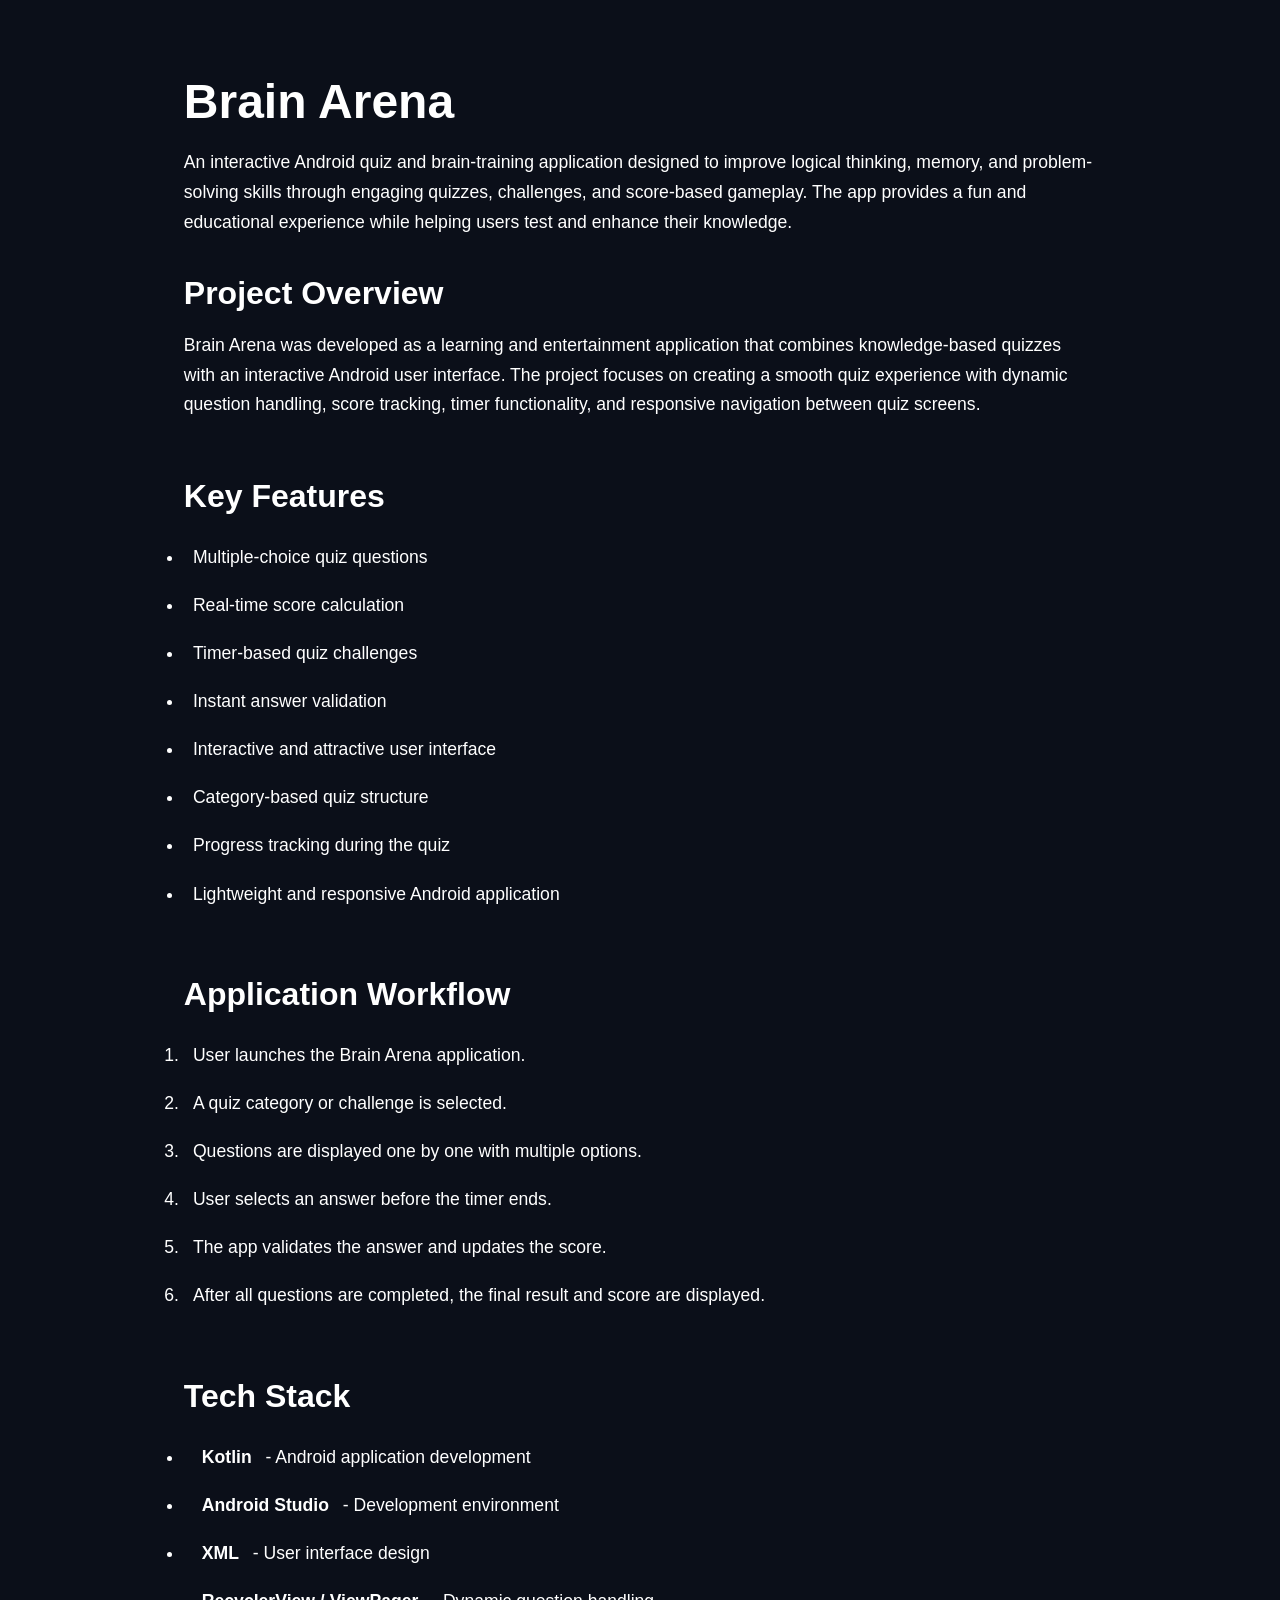
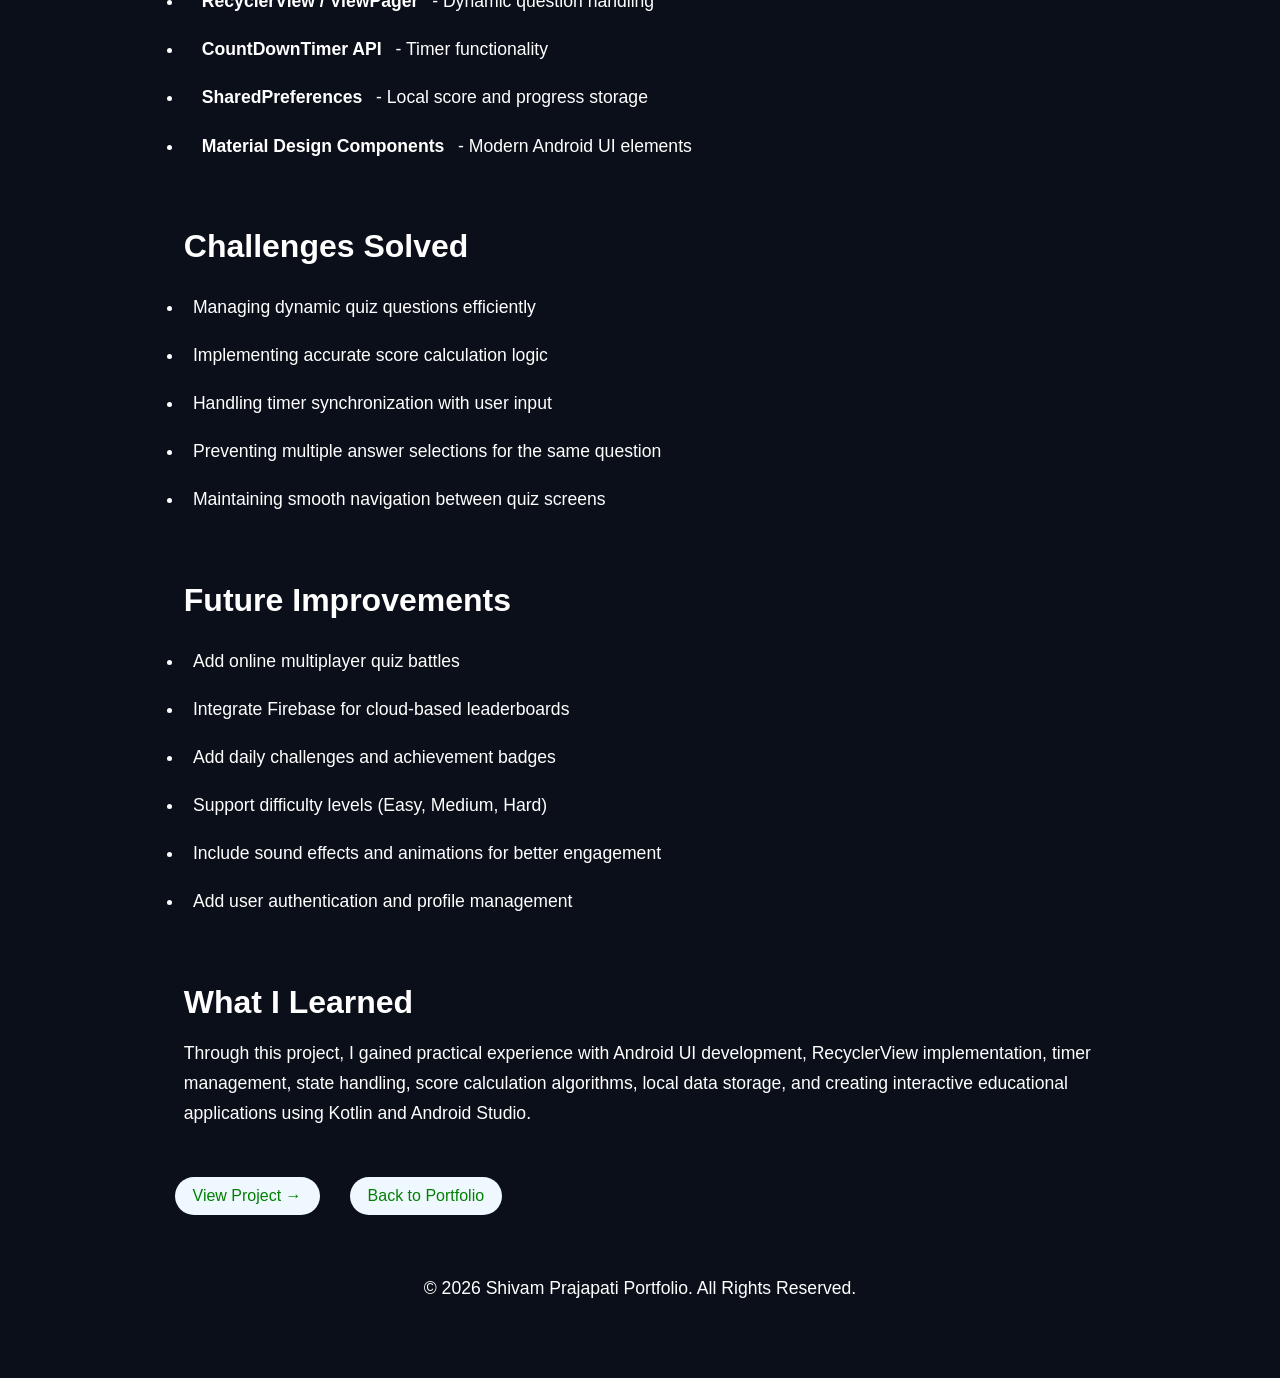
<file: Projects/brain_arena.html>
<!DOCTYPE html>
<html lang="en">
<head>
    <meta charset="UTF-8">
    <meta name="viewport" content="width=device-width, initial-scale=1.0">
    <link rel="stylesheet" href="style.css">
    <title>Brain Arena</title>
</head>
<body>
    <div class="container">

    <!-- HERO -->
    <div class="Intro">
        <h1>Brain Arena</h1>

        <p>
            An interactive Android quiz and brain-training application designed
            to improve logical thinking, memory, and problem-solving skills
            through engaging quizzes, challenges, and score-based gameplay.
            The app provides a fun and educational experience while helping
            users test and enhance their knowledge.
        </p>
    </div>

    <!-- OVERVIEW -->
    <div class="section">
        <h2>Project Overview</h2>

        <p>
            Brain Arena was developed as a learning and entertainment application
            that combines knowledge-based quizzes with an interactive Android
            user interface. The project focuses on creating a smooth quiz
            experience with dynamic question handling, score tracking, timer
            functionality, and responsive navigation between quiz screens.
        </p>
    </div>

    <!-- FEATURES -->
    <div class="section">
        <h2>Key Features</h2>

        <ul>
            <li>Multiple-choice quiz questions</li>
            <li>Real-time score calculation</li>
            <li>Timer-based quiz challenges</li>
            <li>Instant answer validation</li>
            <li>Interactive and attractive user interface</li>
            <li>Category-based quiz structure</li>
            <li>Progress tracking during the quiz</li>
            <li>Lightweight and responsive Android application</li>
        </ul>
    </div>

    <!-- WORKFLOW -->
    <div class="section">
        <h2>Application Workflow</h2>

        <ol>
            <li>User launches the Brain Arena application.</li>
            <li>A quiz category or challenge is selected.</li>
            <li>Questions are displayed one by one with multiple options.</li>
            <li>User selects an answer before the timer ends.</li>
            <li>The app validates the answer and updates the score.</li>
            <li>After all questions are completed, the final result and score are displayed.</li>
        </ol>
    </div>

    <!-- TECH STACK -->
    <div class="section">
        <h2>Tech Stack</h2>

        <ul>
            <li><strong>Kotlin</strong> - Android application development</li>
            <li><strong>Android Studio</strong> - Development environment</li>
            <li><strong>XML</strong> - User interface design</li>
            <li><strong>RecyclerView / ViewPager</strong> - Dynamic question handling</li>
            <li><strong>CountDownTimer API</strong> - Timer functionality</li>
            <li><strong>SharedPreferences</strong> - Local score and progress storage</li>
            <li><strong>Material Design Components</strong> - Modern Android UI elements</li>
        </ul>
    </div>

    <!-- CHALLENGES -->
    <div class="section">
        <h2>Challenges Solved</h2>

        <ul>
            <li>Managing dynamic quiz questions efficiently</li>
            <li>Implementing accurate score calculation logic</li>
            <li>Handling timer synchronization with user input</li>
            <li>Preventing multiple answer selections for the same question</li>
            <li>Maintaining smooth navigation between quiz screens</li>
        </ul>
    </div>

    <!-- FUTURE -->
    <div class="section">
        <h2>Future Improvements</h2>

        <ul>
            <li>Add online multiplayer quiz battles</li>
            <li>Integrate Firebase for cloud-based leaderboards</li>
            <li>Add daily challenges and achievement badges</li>
            <li>Support difficulty levels (Easy, Medium, Hard)</li>
            <li>Include sound effects and animations for better engagement</li>
            <li>Add user authentication and profile management</li>
        </ul>
    </div>

    <!-- LEARNING -->
    <div class="section">
        <h2>What I Learned</h2>

        <p>
            Through this project, I gained practical experience with Android UI
            development, RecyclerView implementation, timer management, state
            handling, score calculation algorithms, local data storage, and
            creating interactive educational applications using Kotlin and
            Android Studio.
        </p>
    </div>

    <!-- BUTTONS -->
    <div class="buttons">
        <a href="https://github.com/ShivamPrajapati-7/Brain-Arena" target="_blank">View Project →</a>
        <a href="index.html" class="btn btn-secondary">Back to Portfolio</a>
    </div>

    <div class="footer">
        <p>© 2026 Shivam Prajapati Portfolio. All Rights Reserved.</p>
    </div>

</div>
</body>
</html>
</file>
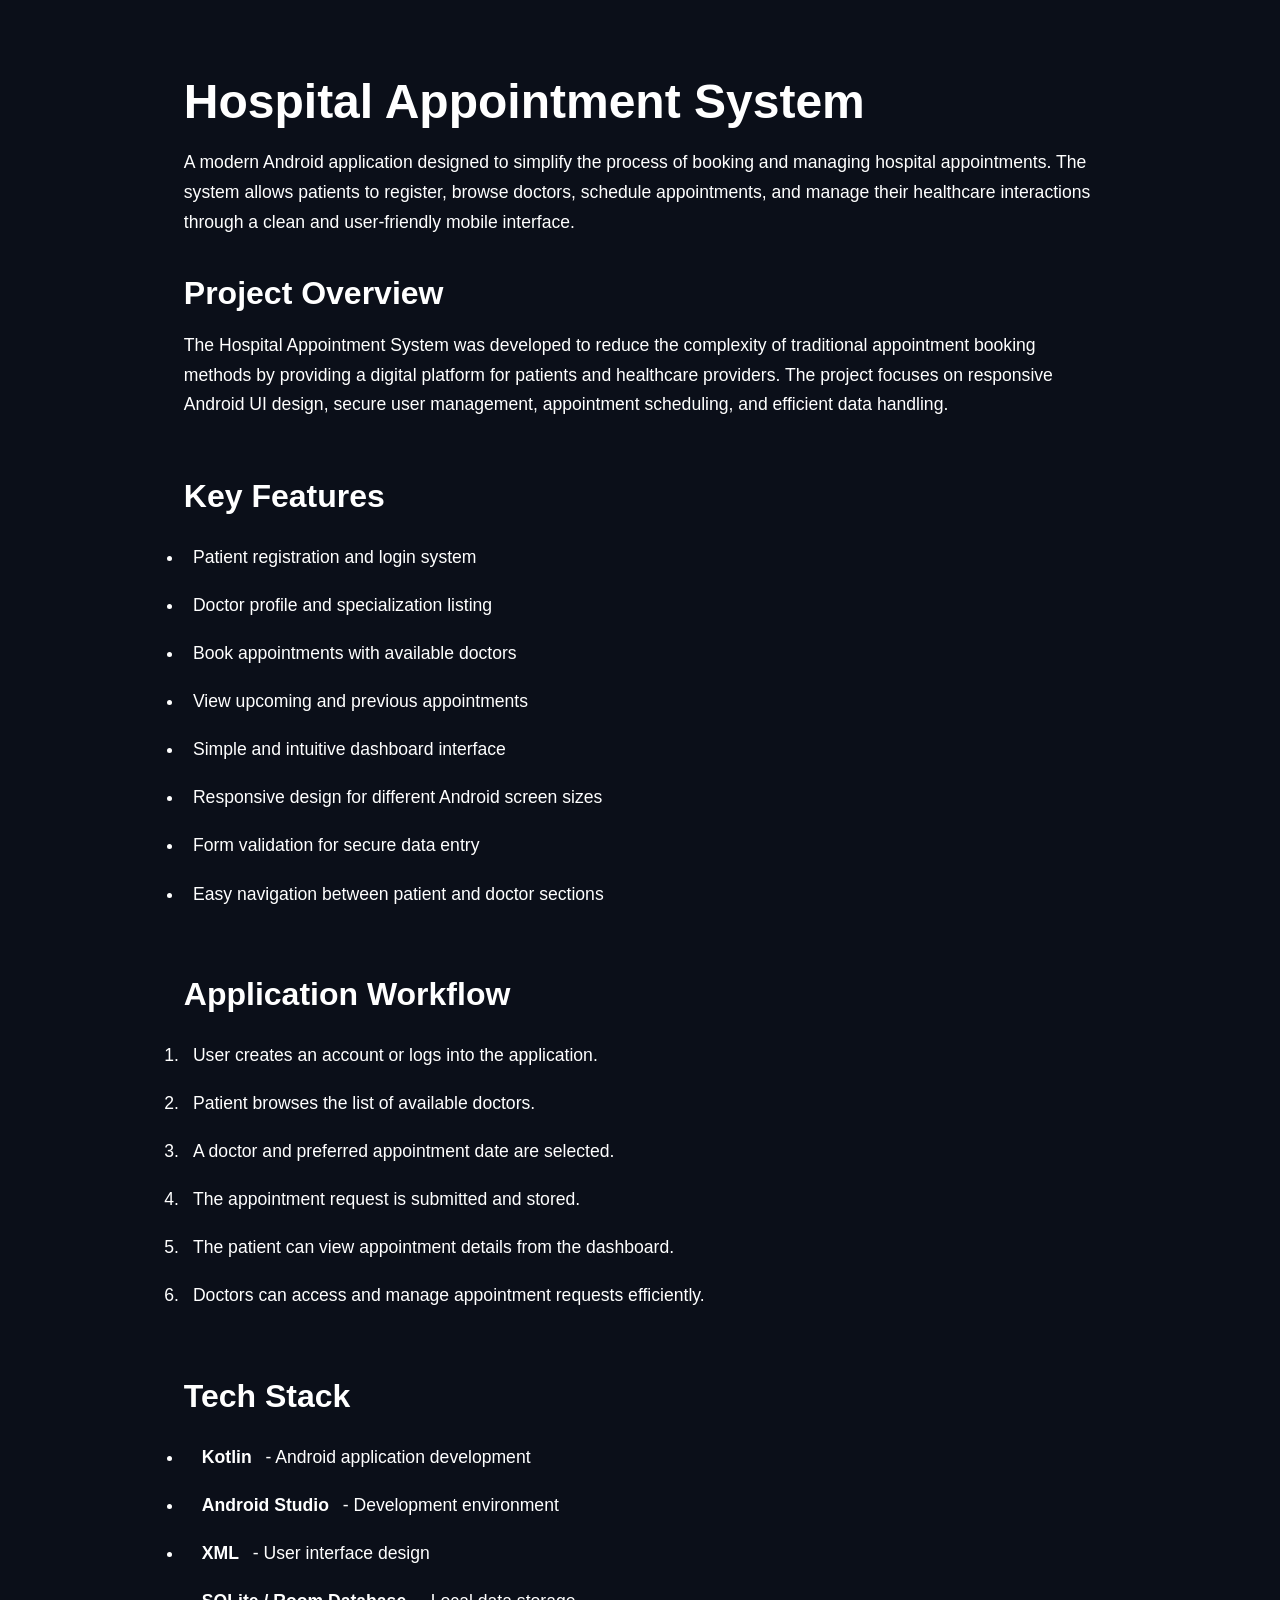
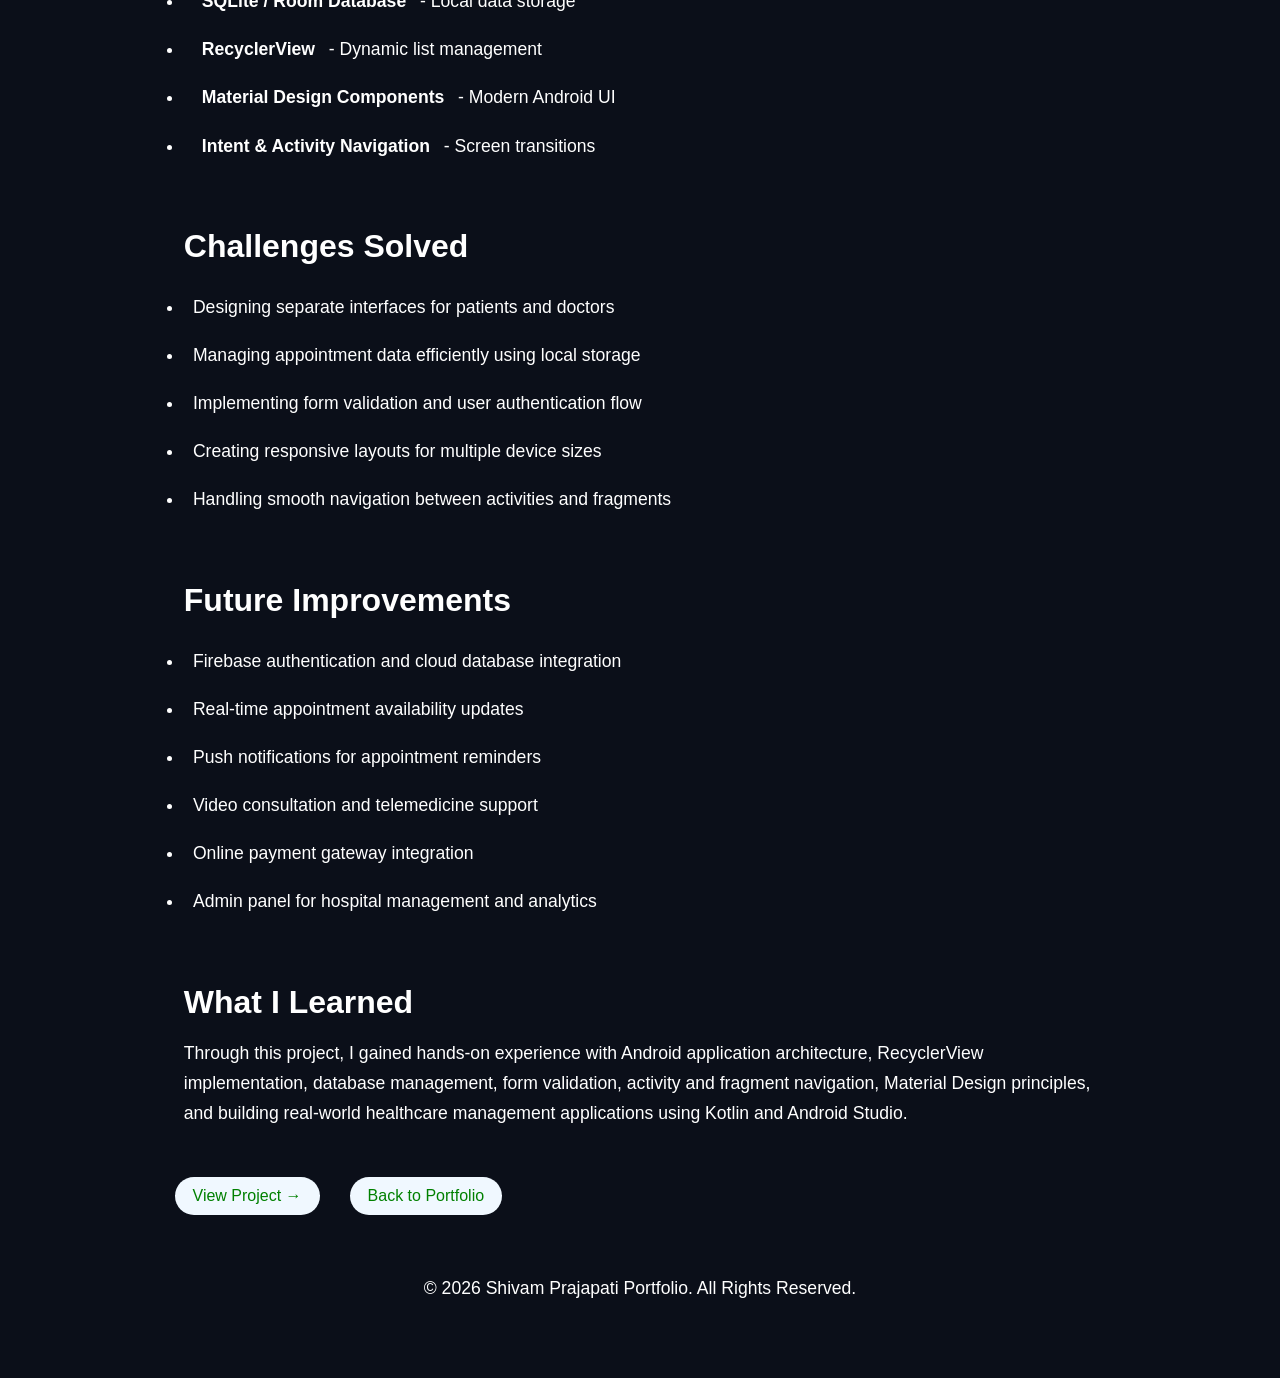
<file: Projects/hospital_appointment_system.html>
<!DOCTYPE html>
<html lang="en">
<head>
    <meta charset="UTF-8">
    <meta name="viewport" content="width=device-width, initial-scale=1.0">
    <link rel="stylesheet" href="style.css">
    <title>Hospital Appointment System</title>
</head>
<body>
    <div class="container">

    <!-- HERO -->
    <div class="Intro">
        <h1>Hospital Appointment System</h1>

        <p>
            A modern Android application designed to simplify the process of
            booking and managing hospital appointments. The system allows
            patients to register, browse doctors, schedule appointments, and
            manage their healthcare interactions through a clean and user-friendly
            mobile interface.
        </p>
    </div>

    <!-- OVERVIEW -->
    <div class="section">
        <h2>Project Overview</h2>

        <p>
            The Hospital Appointment System was developed to reduce the
            complexity of traditional appointment booking methods by providing a
            digital platform for patients and healthcare providers. The project
            focuses on responsive Android UI design, secure user management,
            appointment scheduling, and efficient data handling.
        </p>
    </div>

    <!-- FEATURES -->
    <div class="section">
        <h2>Key Features</h2>

        <ul>
            <li>Patient registration and login system</li>
            <li>Doctor profile and specialization listing</li>
            <li>Book appointments with available doctors</li>
            <li>View upcoming and previous appointments</li>
            <li>Simple and intuitive dashboard interface</li>
            <li>Responsive design for different Android screen sizes</li>
            <li>Form validation for secure data entry</li>
            <li>Easy navigation between patient and doctor sections</li>
        </ul>
    </div>

    <!-- WORKFLOW -->
    <div class="section">
        <h2>Application Workflow</h2>

        <ol>
            <li>User creates an account or logs into the application.</li>
            <li>Patient browses the list of available doctors.</li>
            <li>A doctor and preferred appointment date are selected.</li>
            <li>The appointment request is submitted and stored.</li>
            <li>The patient can view appointment details from the dashboard.</li>
            <li>Doctors can access and manage appointment requests efficiently.</li>
        </ol>
    </div>

    <!-- TECH STACK -->
    <div class="section">
        <h2>Tech Stack</h2>

        <ul>
            <li><strong>Kotlin</strong> - Android application development</li>
            <li><strong>Android Studio</strong> - Development environment</li>
            <li><strong>XML</strong> - User interface design</li>
            <li><strong>SQLite / Room Database</strong> - Local data storage</li>
            <li><strong>RecyclerView</strong> - Dynamic list management</li>
            <li><strong>Material Design Components</strong> - Modern Android UI</li>
            <li><strong>Intent & Activity Navigation</strong> - Screen transitions</li>
        </ul>
    </div>

    <!-- CHALLENGES -->
    <div class="section">
        <h2>Challenges Solved</h2>

        <ul>
            <li>Designing separate interfaces for patients and doctors</li>
            <li>Managing appointment data efficiently using local storage</li>
            <li>Implementing form validation and user authentication flow</li>
            <li>Creating responsive layouts for multiple device sizes</li>
            <li>Handling smooth navigation between activities and fragments</li>
        </ul>
    </div>

    <!-- FUTURE -->
    <div class="section">
        <h2>Future Improvements</h2>

        <ul>
            <li>Firebase authentication and cloud database integration</li>
            <li>Real-time appointment availability updates</li>
            <li>Push notifications for appointment reminders</li>
            <li>Video consultation and telemedicine support</li>
            <li>Online payment gateway integration</li>
            <li>Admin panel for hospital management and analytics</li>
        </ul>
    </div>

    <!-- LEARNING -->
    <div class="section">
        <h2>What I Learned</h2>

        <p>
            Through this project, I gained hands-on experience with Android
            application architecture, RecyclerView implementation, database
            management, form validation, activity and fragment navigation,
            Material Design principles, and building real-world healthcare
            management applications using Kotlin and Android Studio.
        </p>
    </div>

    <!-- BUTTONS -->
    <div class="buttons">
        <a href="https://github.com/ShivamPrajapati-7/Hospital-Appointment-System" target="_blank">View Project →</a>
        <a href="..\index.html" class="btn btn-secondary">Back to Portfolio</a>
    </div>

    <div class="footer">
        <p>© 2026 Shivam Prajapati Portfolio. All Rights Reserved.</p>
    </div>

</div>
</body>
</html>
</file>
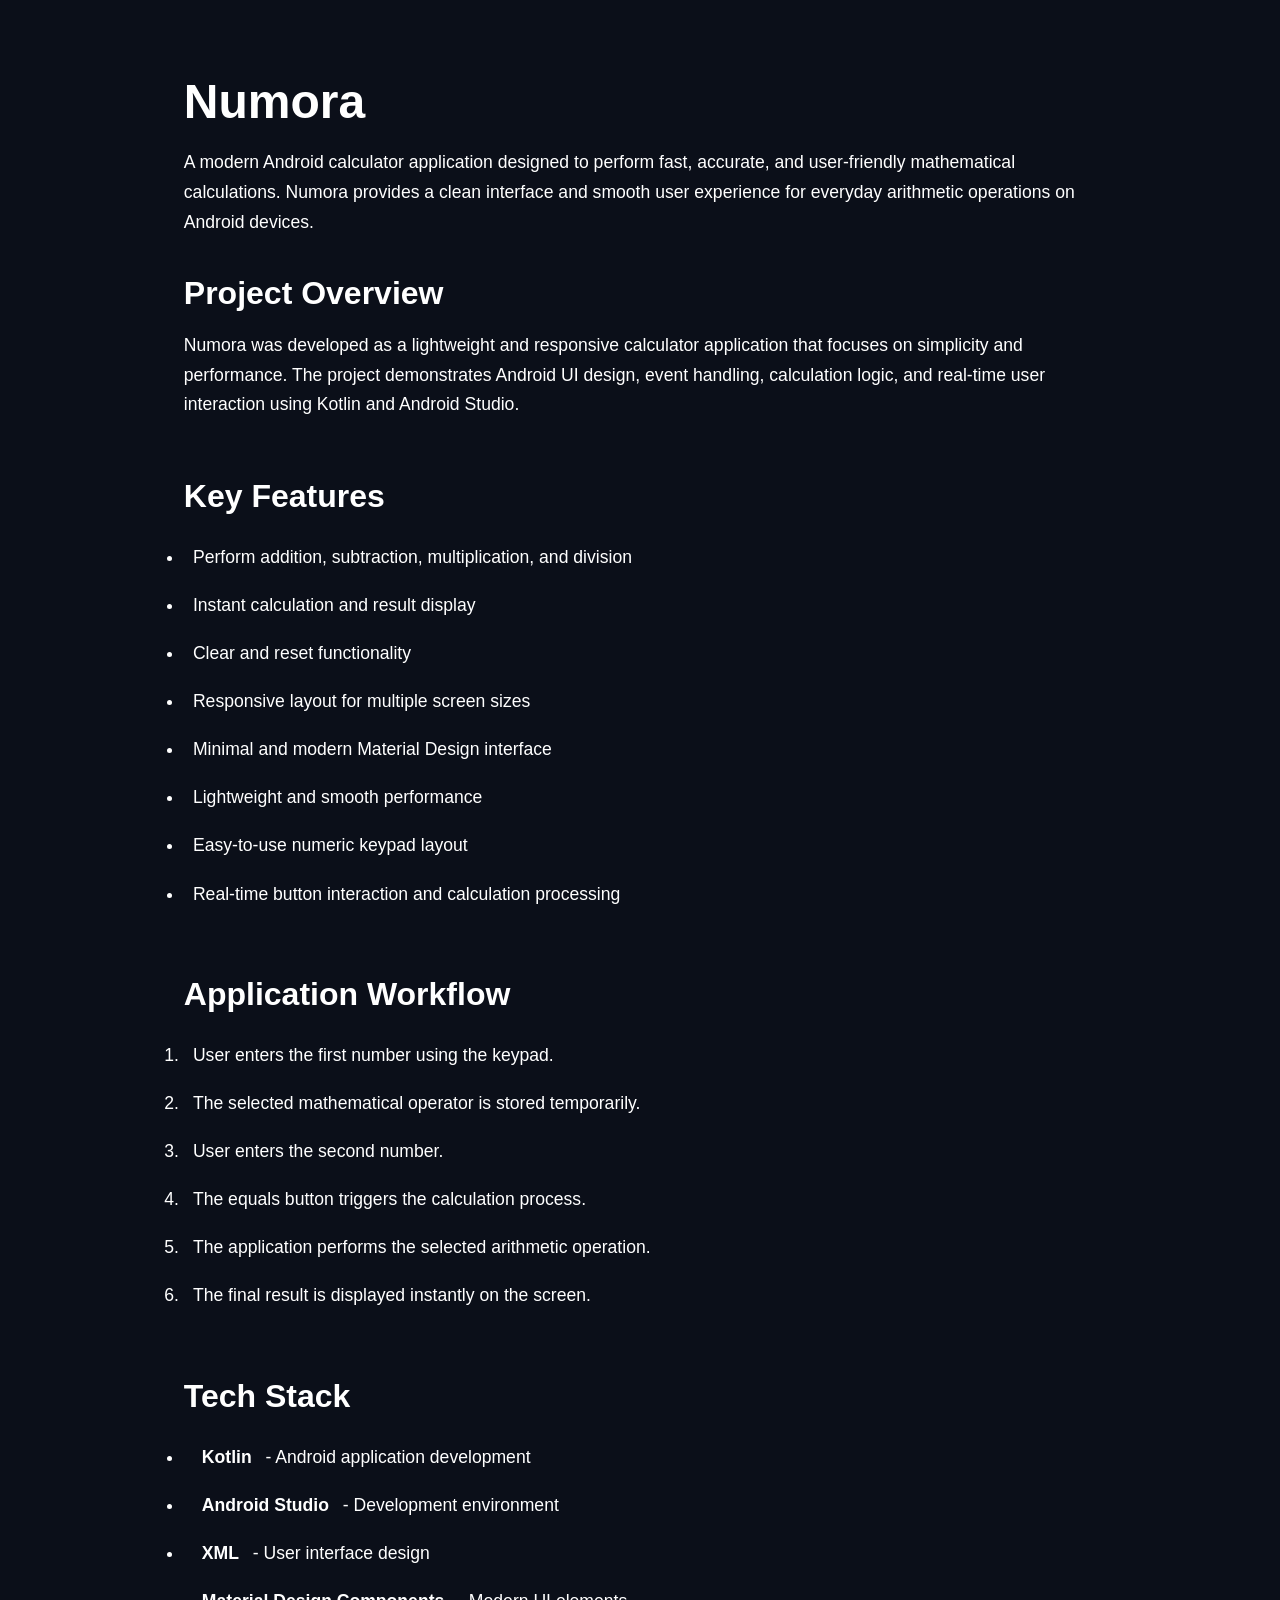
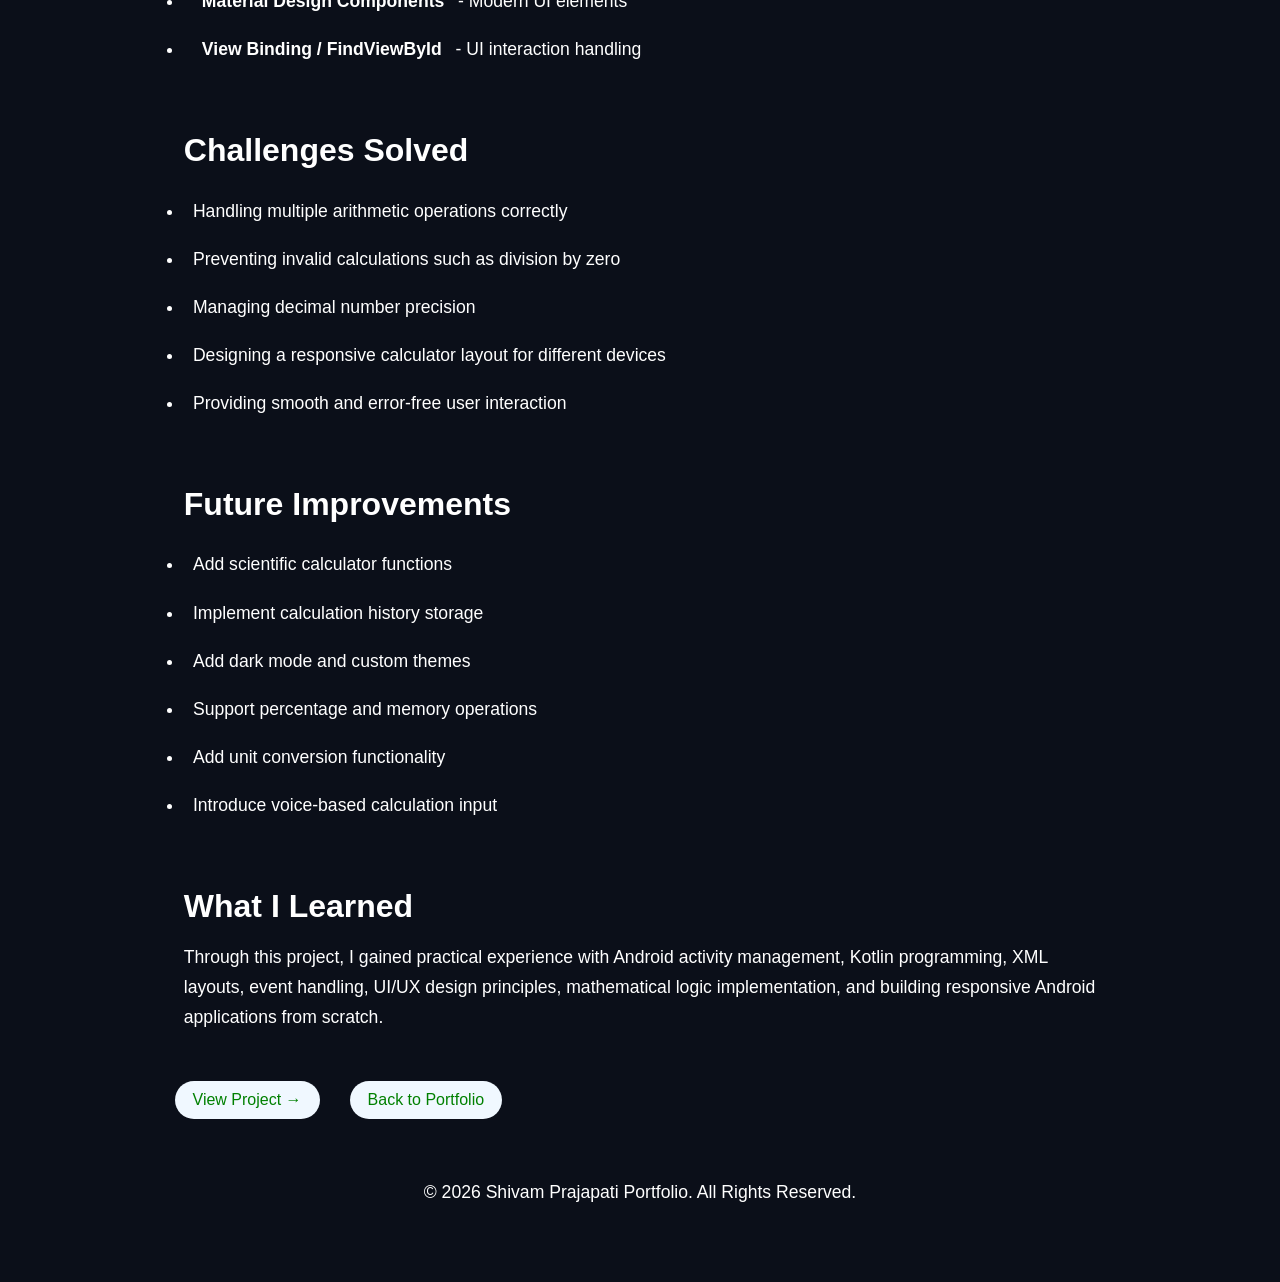
<file: Projects/Numor.html>
<!DOCTYPE html>
<html lang="en">
<head>
    <meta charset="UTF-8">
    <meta name="viewport" content="width=device-width, initial-scale=1.0">
    <link rel="stylesheet" href="style.css">
    <title>Numora</title>
</head>
<body>
    <div class="container">

    
    <div class="Intro">
        <h1>Numora</h1>

        <p>
            A modern Android calculator application designed to perform fast,
            accurate, and user-friendly mathematical calculations. Numora
            provides a clean interface and smooth user experience for everyday
            arithmetic operations on Android devices.
        </p>
    </div>

    
    <div class="section">
        <h2>Project Overview</h2>

        <p>
            Numora was developed as a lightweight and responsive calculator
            application that focuses on simplicity and performance. The project
            demonstrates Android UI design, event handling, calculation logic,
            and real-time user interaction using Kotlin and Android Studio.
        </p>
    </div>

    <!-- FEATURES -->
    <div class="section">
        <h2>Key Features</h2>

        <ul>
            <li>Perform addition, subtraction, multiplication, and division</li>
            <li>Instant calculation and result display</li>
            <li>Clear and reset functionality</li>
            <li>Responsive layout for multiple screen sizes</li>
            <li>Minimal and modern Material Design interface</li>
            <li>Lightweight and smooth performance</li>
            <li>Easy-to-use numeric keypad layout</li>
            <li>Real-time button interaction and calculation processing</li>
        </ul>
    </div>

    <!-- WORKFLOW -->
    <div class="section">
        <h2>Application Workflow</h2>

        <ol>
            <li>User enters the first number using the keypad.</li>
            <li>The selected mathematical operator is stored temporarily.</li>
            <li>User enters the second number.</li>
            <li>The equals button triggers the calculation process.</li>
            <li>The application performs the selected arithmetic operation.</li>
            <li>The final result is displayed instantly on the screen.</li>
        </ol>
    </div>

    <!-- TECH STACK -->
    <div class="section">
        <h2>Tech Stack</h2>

        <ul>
            <li><strong>Kotlin</strong> - Android application development</li>
            <li><strong>Android Studio</strong> - Development environment</li>
            <li><strong>XML</strong> - User interface design</li>
            <li><strong>Material Design Components</strong> - Modern UI elements</li>
            <li><strong>View Binding / FindViewById</strong> - UI interaction handling</li>
        </ul>
    </div>

    <!-- CHALLENGES -->
    <div class="section">
        <h2>Challenges Solved</h2>

        <ul>
            <li>Handling multiple arithmetic operations correctly</li>
            <li>Preventing invalid calculations such as division by zero</li>
            <li>Managing decimal number precision</li>
            <li>Designing a responsive calculator layout for different devices</li>
            <li>Providing smooth and error-free user interaction</li>
        </ul>
    </div>

    <!-- FUTURE -->
    <div class="section">
        <h2>Future Improvements</h2>

        <ul>
            <li>Add scientific calculator functions</li>
            <li>Implement calculation history storage</li>
            <li>Add dark mode and custom themes</li>
            <li>Support percentage and memory operations</li>
            <li>Add unit conversion functionality</li>
            <li>Introduce voice-based calculation input</li>
        </ul>
    </div>

    <!-- LEARNING -->
    <div class="section">
        <h2>What I Learned</h2>

        <p>
            Through this project, I gained practical experience with Android
            activity management, Kotlin programming, XML layouts, event handling,
            UI/UX design principles, mathematical logic implementation, and
            building responsive Android applications from scratch.
        </p>
    </div>

    <!-- BUTTONS -->
    <div class="buttons">
        <a href="https://github.com/ShivamPrajapati-7/Numora" target="_blank">View Project →</a>
        <a href="index.html" class="btn btn-secondary">Back to Portfolio</a>
    </div>

    <div class="footer">
        <p>© 2026 Shivam Prajapati Portfolio. All Rights Reserved.</p>
    </div>

</div>
</body>
</html>
</file>
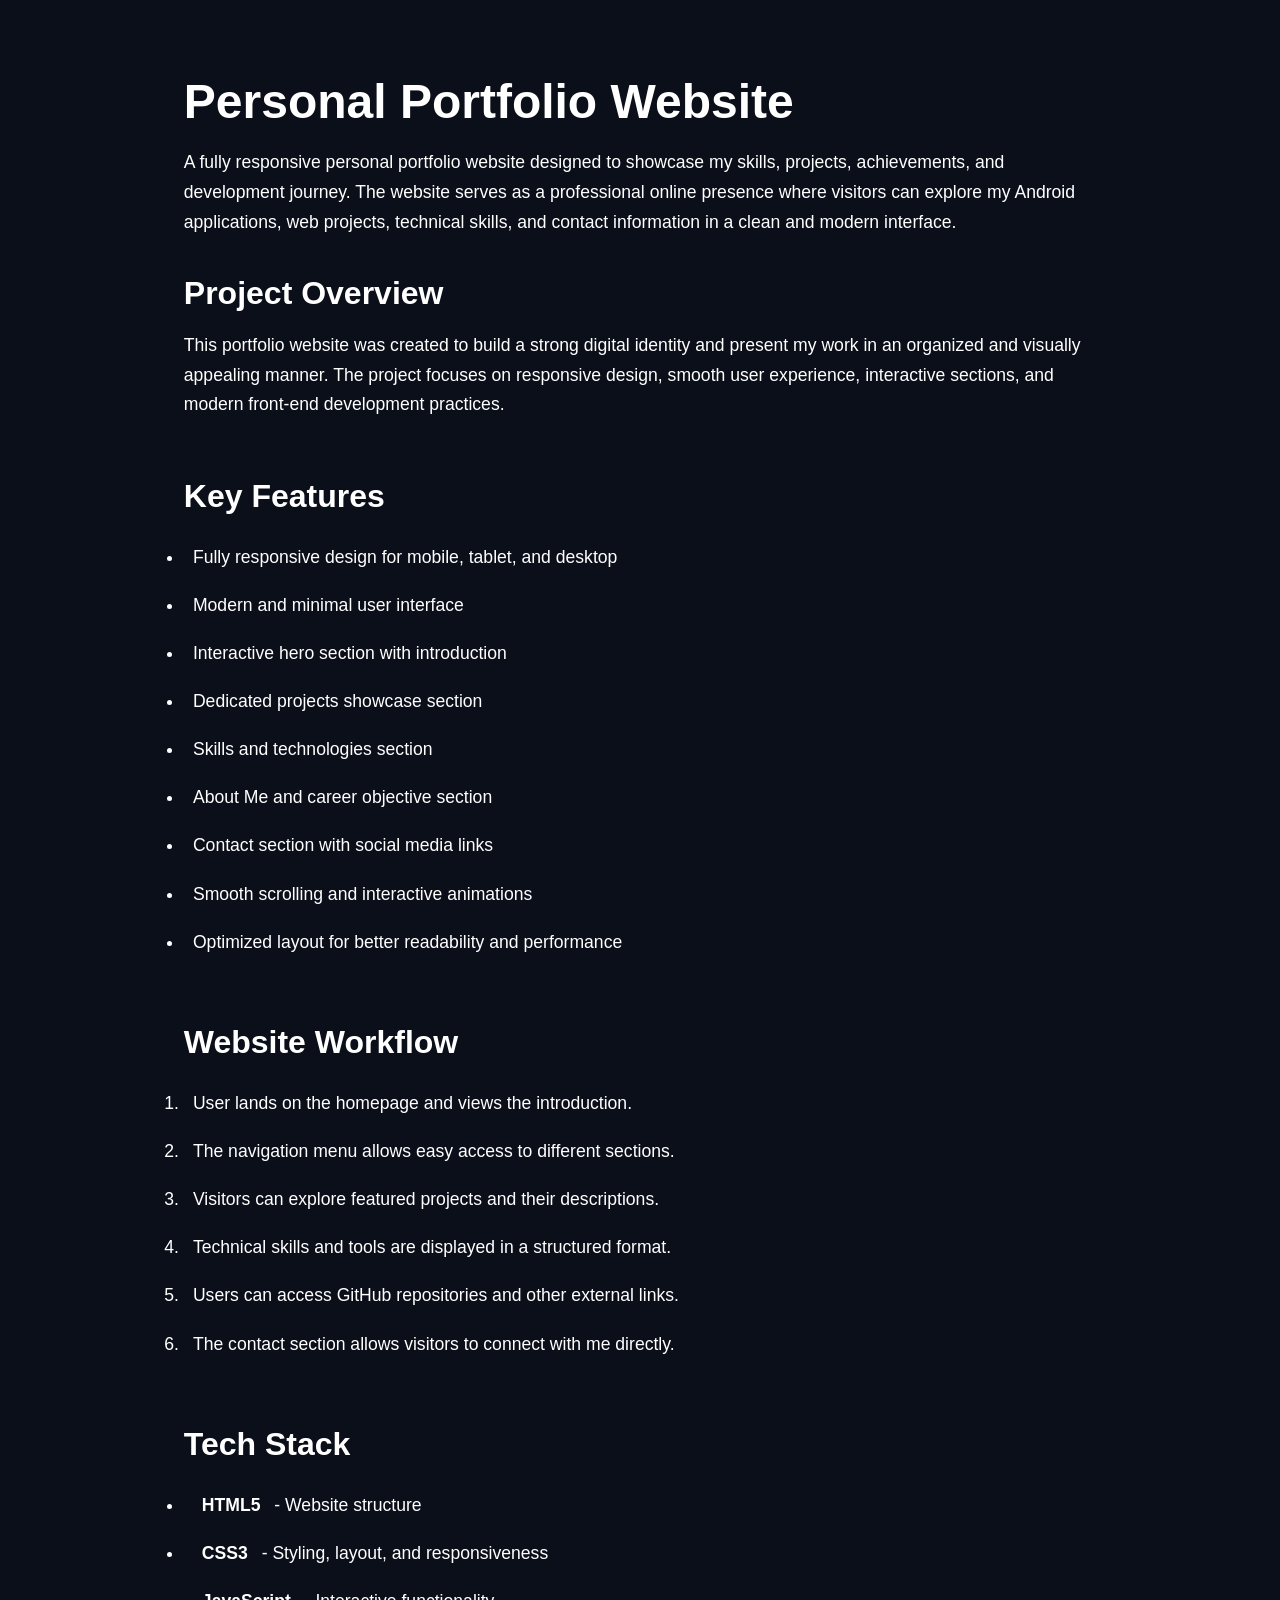
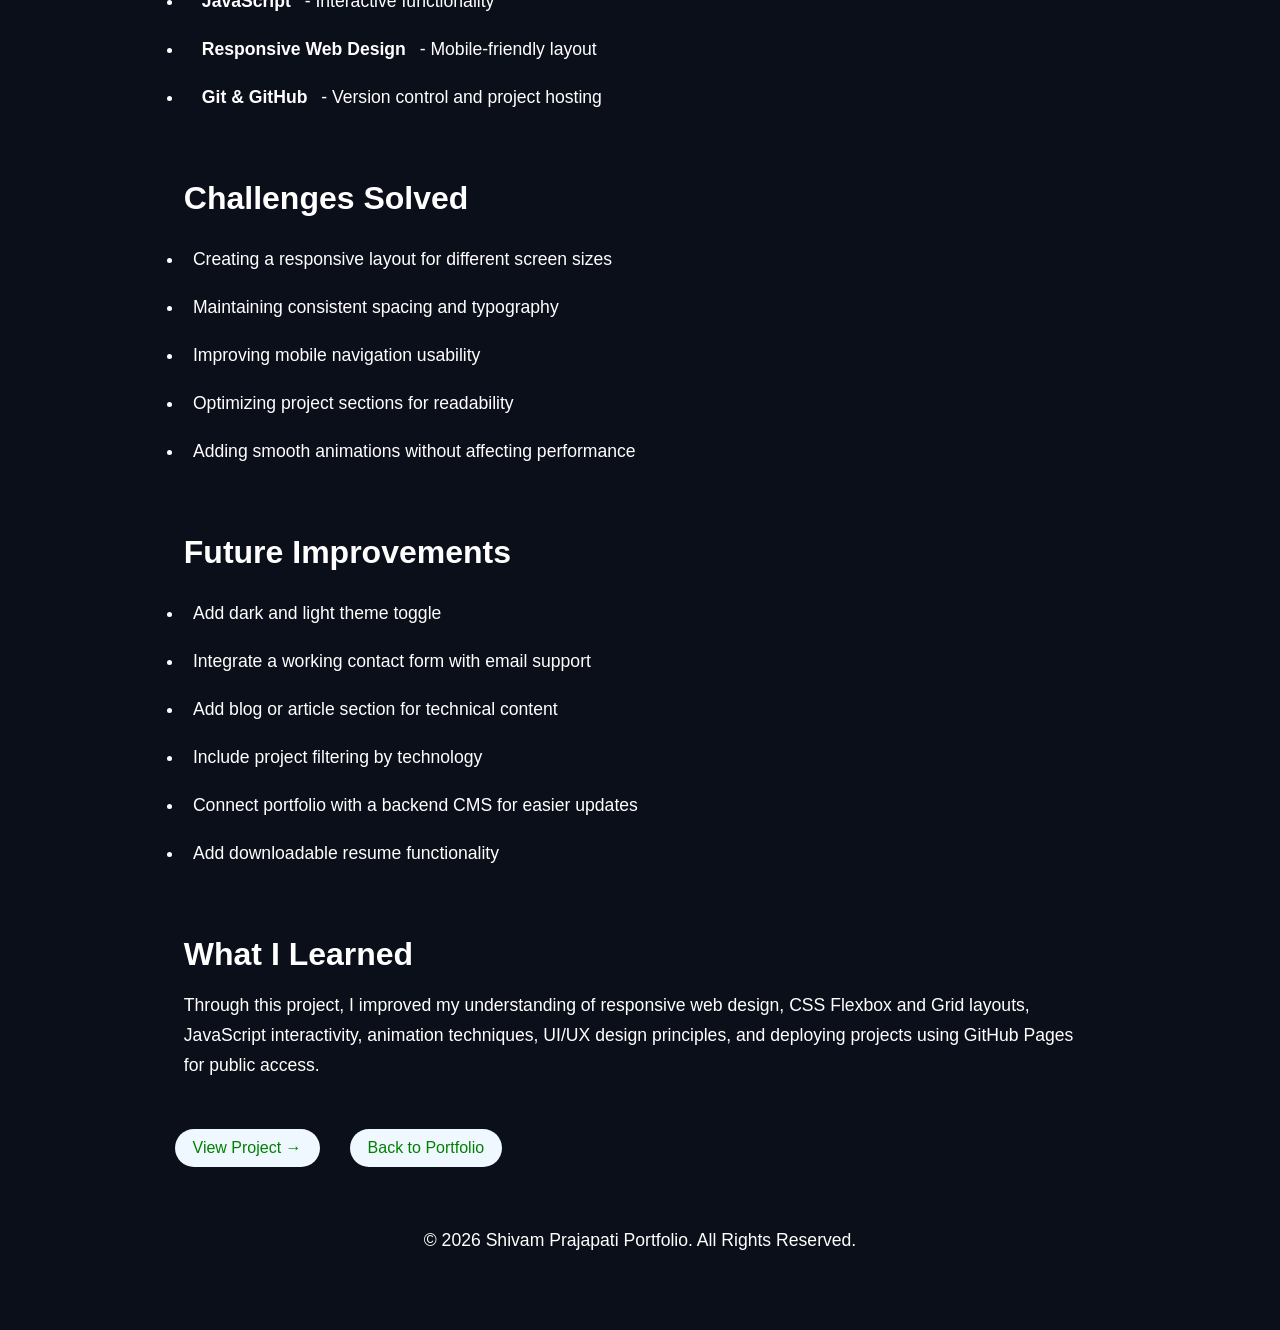
<file: Projects/personal_portfolio.html>
<!DOCTYPE html>
<html lang="en">
<head>
    <meta charset="UTF-8">
    <meta name="viewport" content="width=device-width, initial-scale=1.0">
    <link rel="stylesheet" href="style.css">
    <title>Personal portfolio website</title>
</head>
<body>
    <div class="container">

    <!-- HERO -->
    <div class="Intro">
        <h1>Personal Portfolio Website</h1>

        <p>
            A fully responsive personal portfolio website designed to showcase
            my skills, projects, achievements, and development journey. The
            website serves as a professional online presence where visitors can
            explore my Android applications, web projects, technical skills, and
            contact information in a clean and modern interface.
        </p>
    </div>

    <!-- OVERVIEW -->
    <div class="section">
        <h2>Project Overview</h2>

        <p>
            This portfolio website was created to build a strong digital identity
            and present my work in an organized and visually appealing manner.
            The project focuses on responsive design, smooth user experience,
            interactive sections, and modern front-end development practices.
        </p>
    </div>

    <!-- FEATURES -->
    <div class="section">
        <h2>Key Features</h2>

        <ul>
            <li>Fully responsive design for mobile, tablet, and desktop</li>
            <li>Modern and minimal user interface</li>
            <li>Interactive hero section with introduction</li>
            <li>Dedicated projects showcase section</li>
            <li>Skills and technologies section</li>
            <li>About Me and career objective section</li>
            <li>Contact section with social media links</li>
            <li>Smooth scrolling and interactive animations</li>
            <li>Optimized layout for better readability and performance</li>
        </ul>
    </div>

    <!-- WORKFLOW -->
    <div class="section">
        <h2>Website Workflow</h2>

        <ol>
            <li>User lands on the homepage and views the introduction.</li>
            <li>The navigation menu allows easy access to different sections.</li>
            <li>Visitors can explore featured projects and their descriptions.</li>
            <li>Technical skills and tools are displayed in a structured format.</li>
            <li>Users can access GitHub repositories and other external links.</li>
            <li>The contact section allows visitors to connect with me directly.</li>
        </ol>
    </div>

    <!-- TECH STACK -->
    <div class="section">
        <h2>Tech Stack</h2>

        <ul>
            <li><strong>HTML5</strong> - Website structure</li>
            <li><strong>CSS3</strong> - Styling, layout, and responsiveness</li>
            <li><strong>JavaScript</strong> - Interactive functionality</li>
            <li><strong>Responsive Web Design</strong> - Mobile-friendly layout</li>
            <li><strong>Git & GitHub</strong> - Version control and project hosting</li>
        </ul>
    </div>

    <!-- CHALLENGES -->
    <div class="section">
        <h2>Challenges Solved</h2>

        <ul>
            <li>Creating a responsive layout for different screen sizes</li>
            <li>Maintaining consistent spacing and typography</li>
            <li>Improving mobile navigation usability</li>
            <li>Optimizing project sections for readability</li>
            <li>Adding smooth animations without affecting performance</li>
        </ul>
    </div>

    <!-- FUTURE -->
    <div class="section">
        <h2>Future Improvements</h2>

        <ul>
            <li>Add dark and light theme toggle</li>
            <li>Integrate a working contact form with email support</li>
            <li>Add blog or article section for technical content</li>
            <li>Include project filtering by technology</li>
            <li>Connect portfolio with a backend CMS for easier updates</li>
            <li>Add downloadable resume functionality</li>
        </ul>
    </div>

    <!-- LEARNING -->
    <div class="section">
        <h2>What I Learned</h2>

        <p>
            Through this project, I improved my understanding of responsive web
            design, CSS Flexbox and Grid layouts, JavaScript interactivity,
            animation techniques, UI/UX design principles, and deploying projects
            using GitHub Pages for public access.
        </p>
    </div>

    <!-- BUTTONS -->
    <div class="buttons">
        <a href="https://github.com/ShivamPrajapati-7/portfolio-website-" target="_blank">View Project →</a>
        <a href="index.html" class="btn btn-secondary">Back to Portfolio</a>
    </div>

    <div class="footer">
        <p>© 2026 Shivam Prajapati Portfolio. All Rights Reserved.</p>
    </div>

</div>
</body>
</html>
</file>
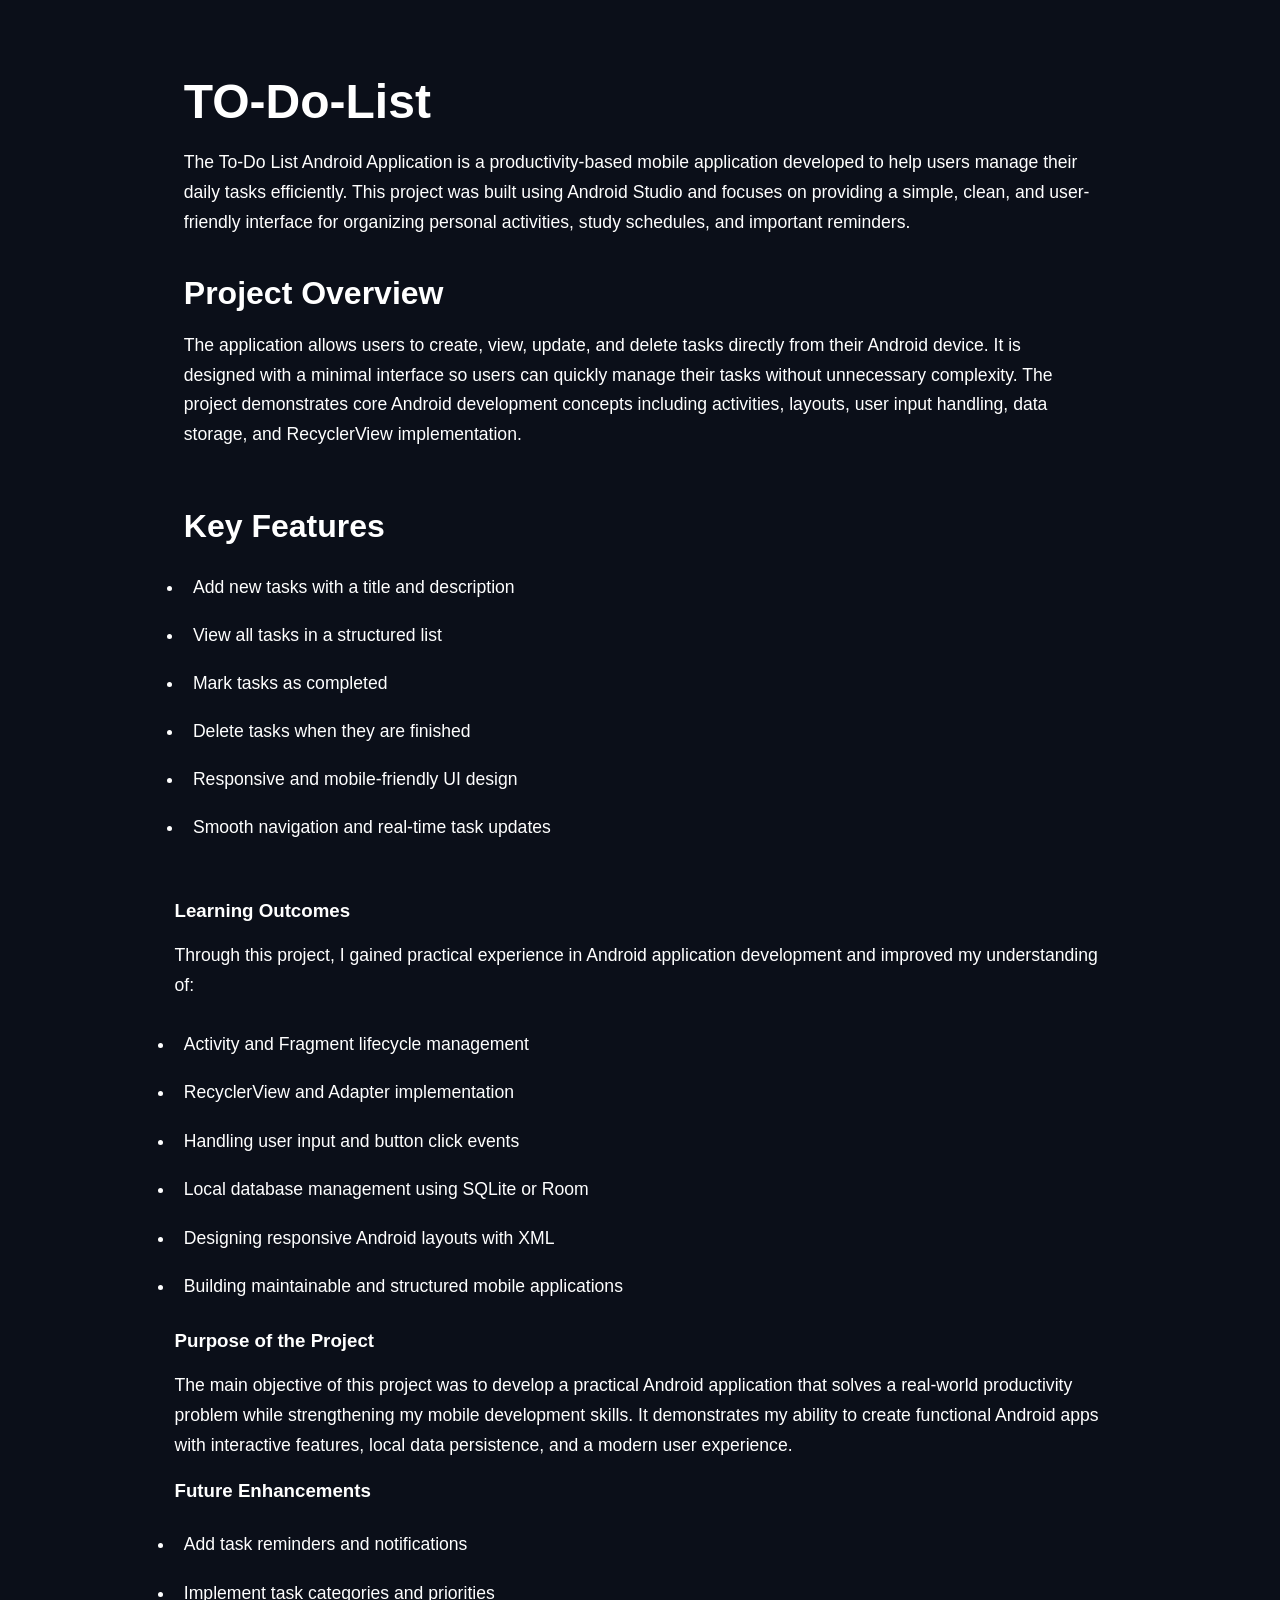
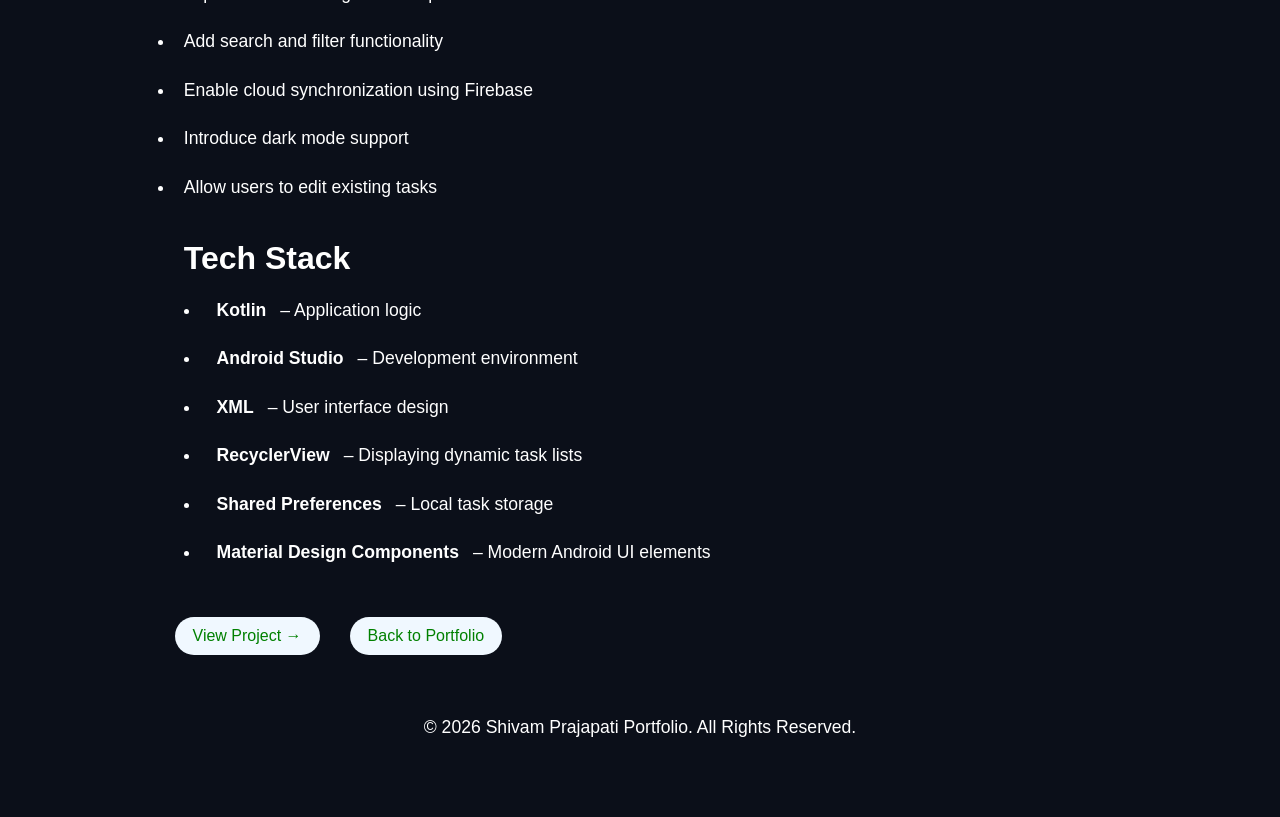
<file: Projects/To-Do-List.html>
<!DOCTYPE html>
<html lang="en">

<head>
    <meta charset="UTF-8">
    <meta name="viewport" content="width=device-width, initial-scale=1.0">
    <link rel="stylesheet" href="style.css">
    <title>To-Do-List</title>
</head>

<body>

    <div class="container">

        <!-- HERO -->
        <div class="Intro">
            <h1>TO-Do-List</h1>

            <p>
                The To-Do List Android Application is a productivity-based mobile
                application developed to help users manage their daily tasks efficiently.
                This project was built using Android Studio and focuses on providing
                a simple, clean, and user-friendly interface for organizing personal activities,
                study schedules, and important reminders.
            </p>
        </div>

        <!-- OVERVIEW -->
        <div class="section">
            <h2>Project Overview</h2>

            <p>
                The application allows users to create, view, update, and delete tasks directly
                from their Android device. It is designed with a minimal interface so users can
                quickly manage their tasks without unnecessary complexity. The project demonstrates
                core Android development concepts including activities, layouts, user input handling,
                data storage, and RecyclerView implementation.
            </p>
        </div>

        <!-- FEATURES -->
        <div class="section">
            <h2>Key Features</h2>

            <ul>
                <li>Add new tasks with a title and description</li>
                <li>View all tasks in a structured list</li>
                <li>Mark tasks as completed</li>
                <li>Delete tasks when they are finished</li>
                <li>Responsive and mobile-friendly UI design</li>
                <li>Smooth navigation and real-time task updates</li>
            </ul>
        </div>

        <h3>Learning Outcomes</h3>
        <p>
            Through this project, I gained practical experience in Android application
            development and improved my understanding of:
        </p>

        <ul>
            <li>Activity and Fragment lifecycle management</li>
            <li>RecyclerView and Adapter implementation</li>
            <li>Handling user input and button click events</li>
            <li>Local database management using SQLite or Room</li>
            <li>Designing responsive Android layouts with XML</li>
            <li>Building maintainable and structured mobile applications</li>
        </ul>

        <h3>Purpose of the Project</h3>
        <p>
            The main objective of this project was to develop a practical Android application
            that solves a real-world productivity problem while strengthening my mobile
            development skills. It demonstrates my ability to create functional Android apps
            with interactive features, local data persistence, and a modern user experience.
        </p>

        <h3>Future Enhancements</h3>
        <ul>
            <li>Add task reminders and notifications</li>
            <li>Implement task categories and priorities</li>
            <li>Add search and filter functionality</li>
            <li>Enable cloud synchronization using Firebase</li>
            <li>Introduce dark mode support</li>
            <li>Allow users to edit existing tasks</li>
        </ul>


        <!-- TECH STACK -->
        <div class="section">
            <h2>Tech Stack</h2>

            <li><strong>Kotlin</strong> – Application logic</li>
            <li><strong>Android Studio</strong> – Development environment</li>
            <li><strong>XML</strong> – User interface design</li>
            <li><strong>RecyclerView</strong> – Displaying dynamic task lists</li>
            <li><strong>Shared Preferences</strong> – Local task storage</li>
            <li><strong>Material Design Components</strong> – Modern Android UI elements</li>
        </div>

    
        <div class="buttons">
            <a href="https://github.com/ShivamPrajapati-7/To-Do-List" target="_blank">View Project →</a>
            <a href="index.html" class="btn btn-secondary">Back to Portfolio</a>
        </div>

        <div class="footer">
            <p>© 2026 Shivam Prajapati Portfolio. All Rights Reserved.</p>
        </div>


    </div>
</body>

</html>
</file>
<file: Projects/style.css>
html{
    background-color: #0B0F19;
    color: white;
}

*{
    padding: 1%;
    margin: 0;
    font-family: "Baloo Bhai 2", sans-serif;
    scroll-behavior: smooth;
}

.section{
    margin-bottom: 20px;
}

.buttons{
    margin-bottom: 20px;
}

.buttons a{
    display: inline-block;
    background-color: aliceblue;
    padding: 10px 18px;
    border-radius: 30px;
    text-decoration: none;
    color: green;
    margin-right: 10px;
    margin-bottom: 10px;
}

.footer p{
    text-align: center;
}


@media (min-width: 768px){

    .container{
        max-width: 750px;
        margin: auto;
        padding: 20px;
    }

    h1{
        font-size: 2.5rem;
    }

    h2{
        font-size: 1.8rem;
    }

    p, li{
        font-size: 1.05rem;
        line-height: 1.7;
    }
}


@media (min-width: 1024px){

    .container{
        max-width: 950px;
        margin: auto;
        padding: 30px;
    }

    h1{
        font-size: 3rem;
    }

    h2{
        font-size: 2rem;
    }

    p, li{
        font-size: 1.1rem;
    }

    .buttons{
        display: flex;
        gap: 20px;
        align-items: center;
    }
}
</file>
